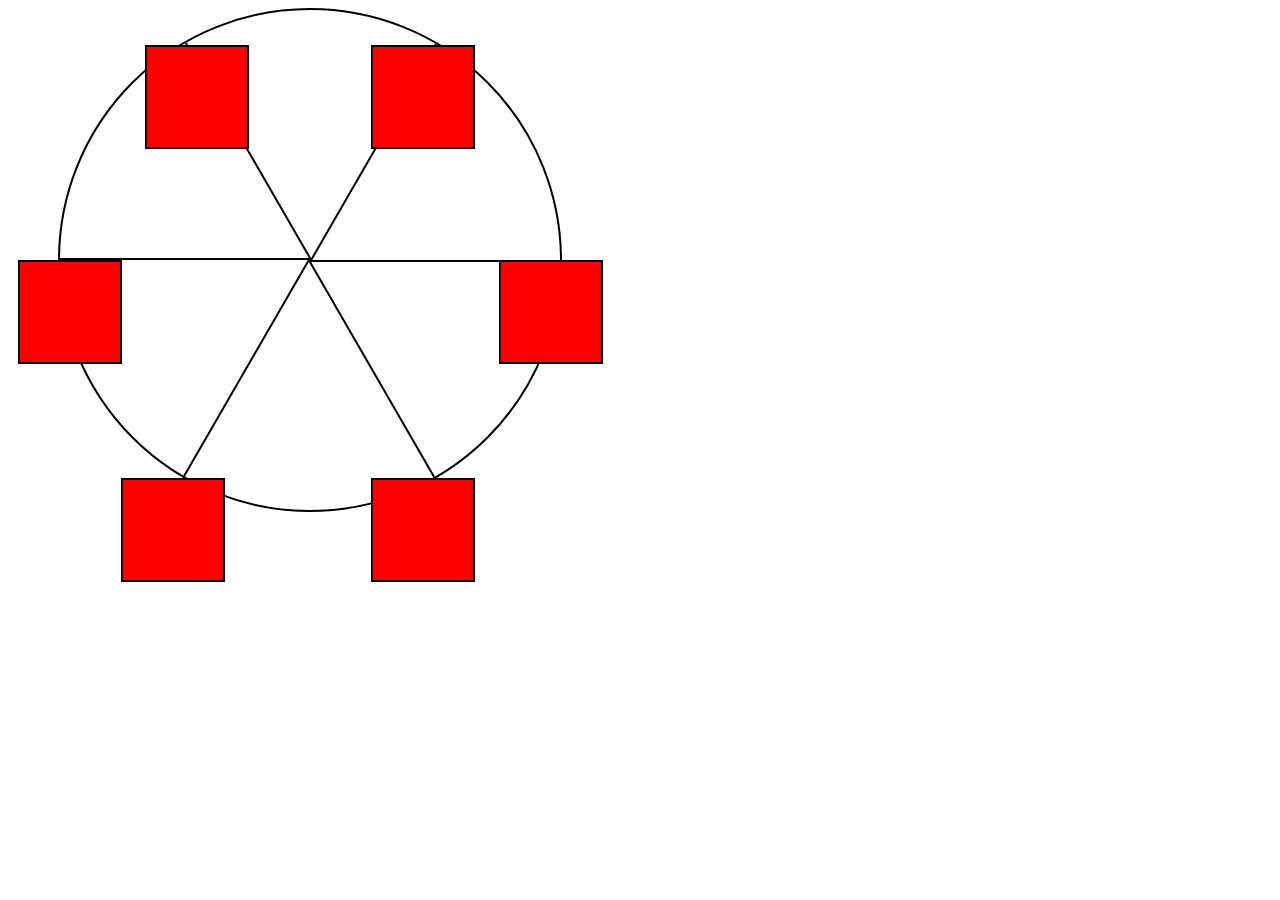
<file: Ferris_wheel/index.html>
<!DOCTYPE html>
<html lang="en">
  <head>
    <meta charset="UTF-8">
    <title>Ferris Wheel</title>
    <link rel="stylesheet" href="./styles.css">
  </head>
  <body>
    <div class="wheel">
      <span class="line"></span>
      <span class="line"></span>
      <span class="line"></span>
      <span class="line"></span>
      <span class="line"></span>
      <span class="line"></span>

      <div class="cabin"></div>
      <div class="cabin"></div>
      <div class="cabin"></div>
      <div class="cabin"></div>
      <div class="cabin"></div>
      <div class="cabin"></div>
    </div>
  </body>
</html>
</file>
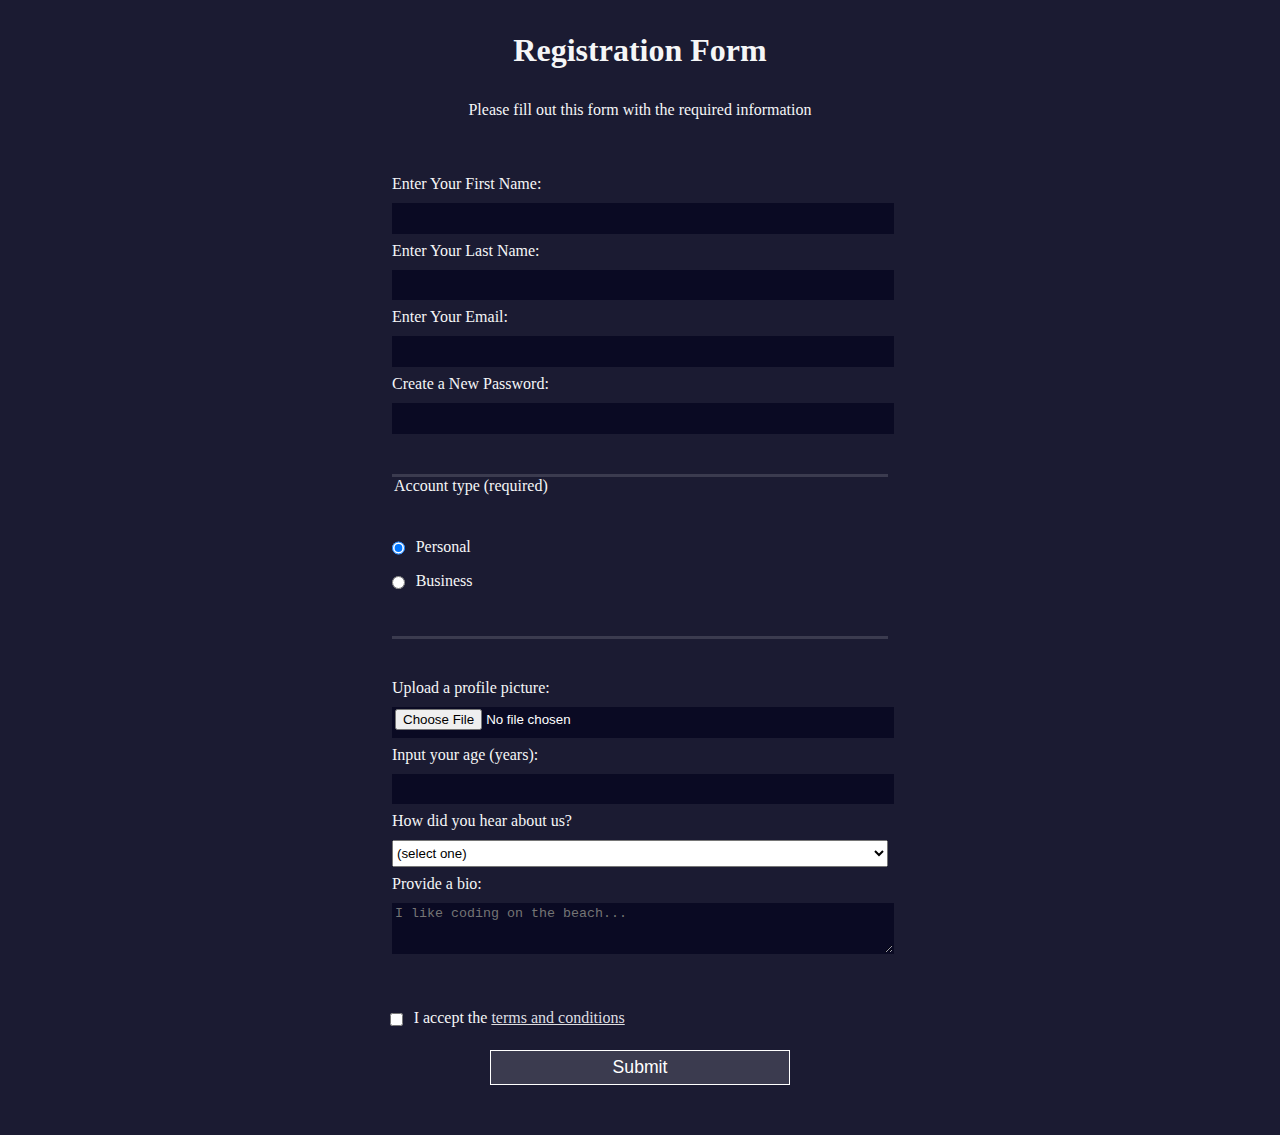
<file: Registration_form/index.html>
<!DOCTYPE html>
<html lang="en">
  <head>
    <meta charset="UTF-8">
    <title>Registration Form</title>
    <link rel="stylesheet" href="styles.css" />
  </head>
  <body>
    <h1>Registration Form</h1>
    <p>Please fill out this form with the required information</p>
    <form method="post" action='https://register-demo.freecodecamp.org'>
      <fieldset>
        <label for="first-name">Enter Your First Name: <input id="first-name" name="first-name" type="text" required /></label>
        <label for="last-name">Enter Your Last Name: <input id="last-name" name="last-name" type="text" required /></label>
        <label for="email">Enter Your Email: <input id="email" name="email" type="email" required /></label>
        <label for="new-password">Create a New Password: <input id="new-password" name="new-password" type="password" pattern="[a-z0-5]{8,}" required /></label>
      </fieldset>
      <fieldset>
        <legend>Account type (required)</legend>
        <label for="personal-account"><input id="personal-account" type="radio" name="account-type" class="inline" checked /> Personal</label>
        <label for="business-account"><input id="business-account" type="radio" name="account-type" class="inline" /> Business</label>
    </fieldset>
    <fieldset>
      <label for="profile-picture">Upload a profile picture: <input id="profile-picture" type="file" name="file" /></label>
      <label for="age">Input your age (years): <input id="age" type="number" name="age" min="13" max="120" /></label>
      <label for="referrer">How did you hear about us?
        <select id="referrer" name="referrer">
          <option value="">(select one)</option>
          <option value="1">freeCodeCamp News</option>
          <option value="2">freeCodeCamp YouTube Channel</option>
          <option value="3">freeCodeCamp Forum</option>
          <option value="4">Other</option>
        </select>
      </label>
      <label for="bio">Provide a bio:
        <textarea id="bio" name="bio" rows="3" cols="30" placeholder="I like coding on the beach..."></textarea>
      </label>
    </fieldset>
    <label for="terms-and-conditions">
      <input class="inline" id="terms-and-conditions" type="checkbox" required name="terms-and-conditions" /> I accept the <a href="https://www.freecodecamp.org/news/terms-of-service/">terms and conditions</a>
    </label>
    <input type="submit" value="Submit" />
  </form>
</body>
</html>
</file>
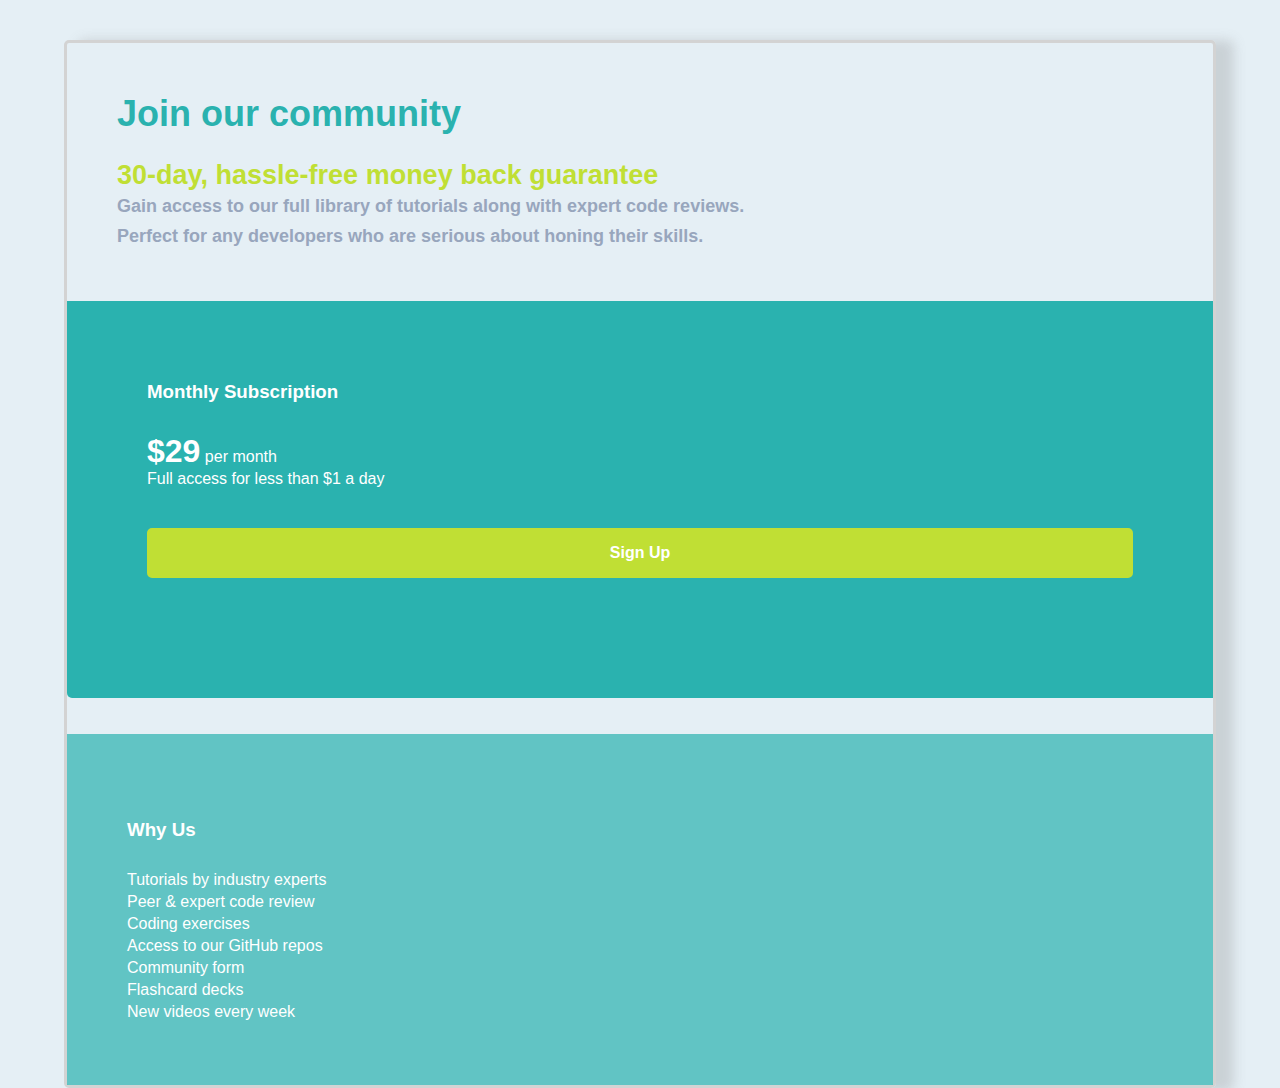
<file: Single-price-grid/index.html>
<!DOCTYPE html>
<html lang="en">
<head>
  <meta charset="UTF-8">
  <meta name="viewport" content="width=device-width, initial-scale=1.0"> <!-- displays site properly based on user's device -->

  <link rel="icon" type="image/png" sizes="32x32" href="./images/favicon-32x32.png">
  
  <title>Frontend Mentor | Single Price Grid Component</title>
  <link href="styles.css" rel="stylesheet"/>

</head>

<body>
  <div class="container">
  <div class="header">
  <h1>Join our community</h1>

  <h2>30-day, hassle-free money back guarantee</h2>

  <p>Gain access to our full library of tutorials along with expert code reviews.</p>
  <p>Perfect for any developers who are serious about honing their skills.</p>
 </div>
  <div class="grid-container">
  <div class="price-grid">
  <h3>Monthly Subscription</h3>
  <p><strong><span class="price">&dollar;29 </span></span></strong>  per month</p>

  <p>Full access for less than &dollar;1 a day</p>
  <button class="button" type="submit" value="Submit">Sign Up</button> </div><br></br>
  <div class="why-grid">

  <h3>Why Us</h3>

  <ul>
  <li>Tutorials by industry experts</li>
  <li>Peer &amp; expert code review</li>
  <li>Coding exercises</li>
  <li>Access to our GitHub repos</li>
  <li>Community form</li>
  <li>Flashcard decks</li>
  <li>New videos every week</li></ul></div>

  </div>
  <footer>
    <p class="attribution">
      Challenge by <a href="https://www.frontendmentor.io?ref=challenge" target="_blank">Frontend Mentor</a>. 
      Coded by <a href="#">Nelly Wangari</a>.
    </p>
  </footer></div>
</body>

</html>
</file>
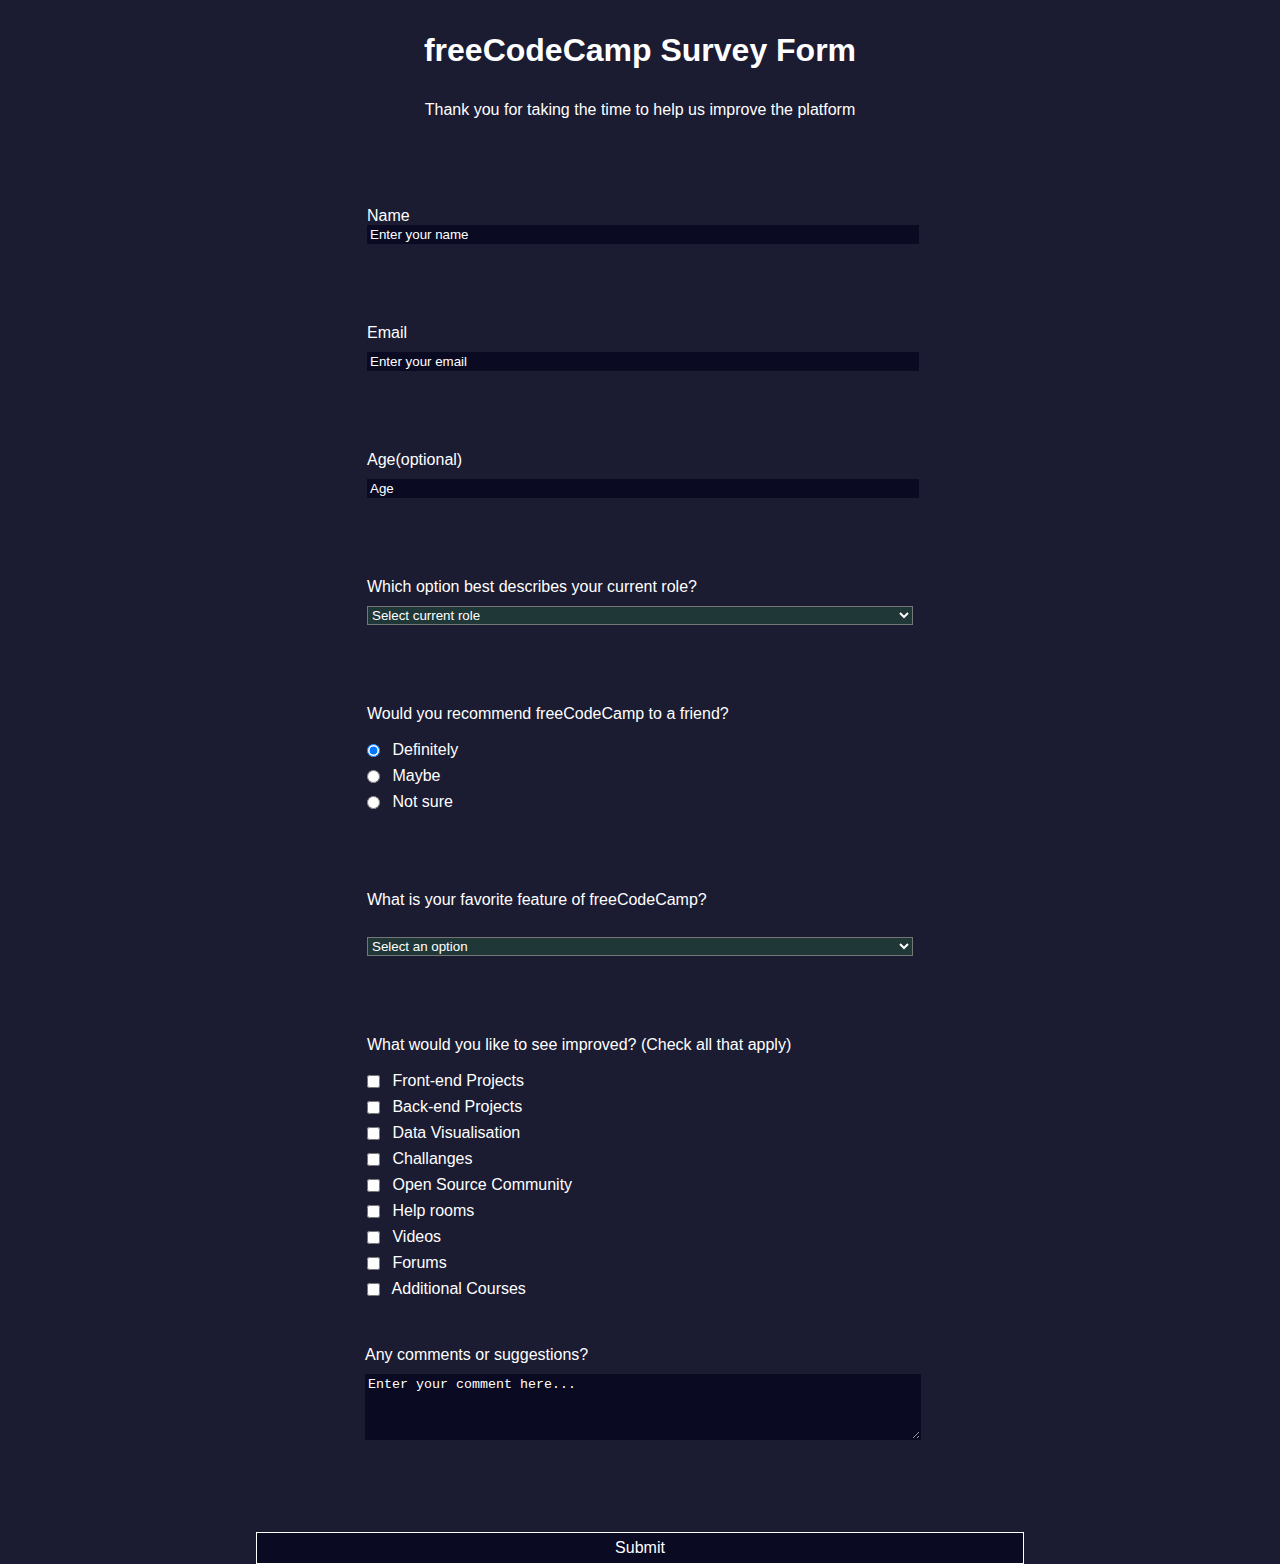
<file: Survey_form/index.html>
<!DOCTYPE html>
<html lang="en">
  <head> 
    <meta charset="UTF-8">
    <title>freeCodeCamp Survey Form</title>
    <link rel="stylesheet" href="styles.css">
  </head>

  <body>
    <h1 id="title"> freeCodeCamp Survey Form </h1>
    <p id="description">Thank you for taking the time to help us improve the platform</p>
    <fieldset>
    <form id="survey-form">
    <fieldset>  <label id="name-label"> Name <input placeholder="Enter your name" id="name" type="text" name="name" required></label> </fieldset>
     <fieldset> <label id="email-label"> Email <input id="email" type="email" name="email" placeholder="Enter your email" required></label></fieldset>
    <fieldset>
     <label id="number-label"> Age(optional) <input id="number" type="number" min="12" max="120" placeholder="Age" name="number"></label>
     </fieldset>
 <fieldset>
    <label> Which option best describes your current role?
       <select id="dropdown" name="role">
        <option>Select current role</option>
            <option>Student</option>
            <option>Full Time Job</option>
            <option>Full Time Learner</option>
            <option>Prefer not to say</option>
            <option>Other</option>          
            </select>
        </label>
     </fieldset>
     <fieldset>
       <label>Would you recommend freeCodeCamp to a friend? <br></br>
        <input type="radio" class="inline" name="recommend" value= "Definitely" checked > Definitely </label>  
     <label><input type="radio" class="inline" name="recommend" value= "Maybe" > Maybe</label>
       <label><input type="radio" class="inline" name="recommend" value= "Not-sure" > Not sure</label>
     </fieldset>
     <fieldset>
       <label> What is your favorite feature of freeCodeCamp?<br></br>
       <select id="dropdown" name="role">
        <option>Select an option</option>
            <option>Challanges</option>
            <option>Projects</option>
            <option>Community</option>
            <option>Open source</option>
            <option>Other</option>        
            </select>
            </label>
              </fieldset>
<fieldset>
  <label> What would you like to see improved? (Check all that apply) <br></br>
    <input class="inline" name="improve" type="checkbox" value="Frontend-projects"> Front-end Projects</label>
  <label><input class="inline" name="improve" type="checkbox" value="Backend-projects"> Back-end Projects</label>
   <label><input class="inline" name="improve" type="checkbox" value="Data"> Data Visualisation</label>
    <label><input class="inline" name="improve" type="checkbox" value="challanges"> Challanges</label>
     <label><input class="inline" name="improve" type="checkbox" value="community"> Open Source Community</label>
      <label><input class="inline" name="improve" type="checkbox" value="Help-rooms"> Help rooms</label>
       <label><input class="inline" name="improve" type="checkbox" value="Videos"> Videos </label>
        <label><input class="inline" name="improve" type="checkbox" value="Forrum"> Forums</label>
         <label><input class="inline" name="improve" type="checkbox" value="Courses"> Additional Courses</label>
</fieldset>

        <label>
          Any comments or suggestions? <textarea name="suggestion-box" rows="4" cols="40" placeholder="Enter your comment here..."></textarea>
        </label>
      </fieldset>
      <input id="submit" type="submit" value="Submit" >

     </form>
 </body>
</html>
</file>
<file: Ferris_wheel/styles.css>
.wheel {
    border: 2px solid black;
    border-radius: 50%;
    margin-left: 50px;
    position: absolute;
    height: 55vw;
    width: 55vw;
    max-width: 500px;
    max-height: 500px;
    animation-name: wheel;
    animation-duration: 10s;
    animation-iteration-count: infinite;
    animation-timing-function: linear;
  }
  
  .line {
    background-color: black;
    width: 50%;
    height: 2px;
    position: absolute;
    top: 50%;
    left: 50%;
    transform-origin: 0% 0%;
  }
  
  .line:nth-of-type(2) {
    transform: rotate(60deg);
  }
  .line:nth-of-type(3) {
    transform: rotate(120deg);
  }
  .line:nth-of-type(4) {
    transform: rotate(180deg);
  }
  .line:nth-of-type(5) {
    transform: rotate(240deg);
  }
  .line:nth-of-type(6) {
    transform: rotate(300deg);
  }
  
  .cabin {
    background-color: red;
    width: 20%;
    height: 20%;
    position: absolute;
    border: 2px solid;
    transform-origin: 50% 0%;
    animation: cabins 10s ease-in-out infinite;
  }
  
  .cabin:nth-of-type(1) {
    right: -8.5%;
    top: 50%;
  }
  .cabin:nth-of-type(2) {
    right: 17%;
    top: 93.5%;
  }
  .cabin:nth-of-type(3) {
    right: 67%;
    top: 93.5%;
  }
  .cabin:nth-of-type(4) {
    left: -8.5%;
    top: 50%;
  }
  .cabin:nth-of-type(5) {
    left: 17%;
    top: 7%;
  }
  .cabin:nth-of-type(6) {
    right: 17%;
    top: 7%;
  }
  
  @keyframes wheel {
     0% {
       transform: rotate(0deg);
     }
     100% {
       transform: rotate(360deg);
     }
  }
  
  @keyframes cabins {
    0% {
      transform: rotate(0deg);
    }
    25% {
      background-color: yellow;
    }
    50% {
      background-color: purple;
    }
    75%{
      background-color: yellow;
    }
    100% {
      transform: rotate(-360deg);
    }
  }
</file>
<file: Registration_form/styles.css>
body {
    width: 100%;
    height: 100vh;
    margin: 0;
    background-color: #1b1b32;
    color: #f5f6f7;
    font-family: Tahoma;
    font-size: 16px;
  }
  
  h1, p {
    margin: 1em auto;
    text-align: center;
  }
  
  form {
    width: 60vw;
    max-width: 500px;
    min-width: 300px;
    margin: 0 auto;
    padding-bottom: 2em;
  }
  
  fieldset {
    border: none;
    padding: 2rem 0;
    border-bottom: 3px solid #3b3b4f;
  }
  fieldset:last-of-type {
    border-bottom: none;
  }
  
  label {
    display: block;
    margin: 0.5rem 0;
  }
  
  input,
  textarea,
  select {
    margin: 10px 0 0 0;
    width: 100%;
    min-height: 2em;
  }
  
  input, textarea {
    background-color: #0a0a23;
    border: 1px solid #0a0a23;
    color: #ffffff;
  }
  
  .inline {
    width: unset;
    margin: 0 0.5em 0 0;
    vertical-align: middle;
  }
  
  input[type="submit"] {
    display: block;
    width: 60%;
    margin: 1em auto;
    height: 2em;
    font-size: 1.1rem;
    background-color: #3b3b4f;
    border-color: white;
    min-width: 300px;
  }
  
  input[type="file"] {
    padding: 1px 2px;
  }
  
  .inline{
    display: inline; 
  }
  a{
    color: #dfdfe2
  }
</file>
<file: Single-price-grid/styles.css>
@import url(https://fonts.google.com/specimen/Karla);

*{
    margin: 0;
    padding: 0;
    box-sizing: border-box;
}
/* div-container holding the body contents*/
.container{
    border: 3px solid lightgray;
    border-radius: 5px;
    box-shadow: 1rem 0.1rem 0.7rem 0.1rem rgba(124, 122, 122, 0.25);
    width: 800px;
}
body{
    display: flex;
    flex-direction: column;
    font-family: 'Karla',sans-serif;
    font-weight: 400, 700;
    background: hsl(204, 43%, 93%);
    font-size: 16px;
    padding: 0;
    min-height: 100vh;
    justify-content: center !important;
    align-items: center;

}
.header{
    padding: 50px;
    font-size: large;
}

h1{
    color: hsl(179, 62%, 43%);
    padding-bottom: 25px;
    opacity: 1.0
}
.container h2{
    font-weight: bold;
    color: hsl(71, 73%, 54%)
}
.header p{
    font-weight: bold;
    color: hsl(218,22%,67%);
    line-height: 30px;
}


.grid-container{
    display: flex;
    color: white;
   /* grid-template-columns: auto auto auto;
    grid-gap: 0;
    
    justify-content: center;
    overflow: hidden;
    max-width: 1440px;
    width: 100%;*/
    
}
 /*monthly subscription section*/
.container .price-grid{
    padding: 80px;
    background:  hsl(179, 62%, 43%);
    border-bottom-left-radius: 5px;
    color: fff;
    row-gap: none;
    
}

.price-grid h3{
    padding-bottom: 30px;
}

.price{
    display: inline-flex;
}
/*why us section*/
.container .why-grid{
    background: hsla(179, 62%, 43%, 0.7);
    padding: 60px;
    color: fff;
}

.why-grid h3{
    padding-bottom: 30px;
    padding-top: 25px;
}
 ul{
    font-size: 16px;
    list-style-type: none;
}
li{
    padding-bottom: 4px;
}
/*price styling-inline*/
.price-grid .price{
    font-size: 32px;
}

/*sign up button*/
    
.button{
    background-color: hsl(71, 73%, 54%);
    display: inline-block;
    margin: 40px auto;
    width: 100%;
    padding: 0.8rem 2rem;
    font-size: 16px;
    font-weight: 800;
    border: 3px solid  hsl(71, 73%, 54%);
    border-radius: 5px;
    color: white;

}
.button:hover{
    background:hsl(179, 62%, 43%);
    color: cyan;
}

.attribution { 
    font-size: 11px; text-align: center; }
.attribution a { 
        color: hsl(228, 45%, 44%); }
footer{
    display: none;
}

@media(min-width: 375px){
    .why-grid, .price-grid{
        width: 50%;
    }
}
@media(max-width: 1440px){
    .container{
        width: 90%;
        margin-top: 40px;
    }
    .grid-container{
        display: flex;
        flex-direction: column;
        column-gap: none;
    }
    .header{
        padding-right: 25px;
    }
    .why-grid, .price-grid{
        width: 100%;
    }
}
</file>
<file: Survey_form/styles.css>
body {
    width: 100%;
    height: 100vh;
    margin: 0;
    
    background-color: #1b1b32;
    font-family: 'Tahoma', sans-serif;
    font-size: 16px;
    color:white;
  }
  
  #container {
    background-color: black;
    margin: 2rem 15%;
  }
  
  h1, p {
    margin:1em auto;
    color:white;
    width:100%;
    position:relative;
    text-align: center;
  
    
  }
  
  form {
    width: 60vw;
    ;
    max-width: 550px;
    min-width: 300px;
    margin:0 auto;
    padding-bottom: 2em;
    
  }
  
  fieldset {
    padding:2rem 0;
    border:none;
  
  }
  
  label {
    display:block;
    margin: 0.5rem 0;
    
  }
  
  input,textarea, select {
    background-color:#203737;
    margin:10px 0 0 0;
    width:100%;
    min-height:1em;
  }
  
  input, textarea {
    background-color: #0a0a23;
    border: 1px solid #0a0a23;
    color: #ffffff;
   
  }
  
  ::placeholder {
    color:white;
    opacity: 1;
  }
  
  .inline{
    width:unset;
    margin:0 0.5rem 0 0;
    vertical-align: middle;
  }
  
  input[type="text"] {
    margin: 0 0;
  }
  
  input[type="submit"] {
    display:block;
    width: 60%;
    margin: 1em auto;
    height: 2em;
    font-size: 1.0rem;
    border: solid 1px white;
    min-width: 300px;
  }
  
  #dropdown {
    color:white;
  }
</file>
